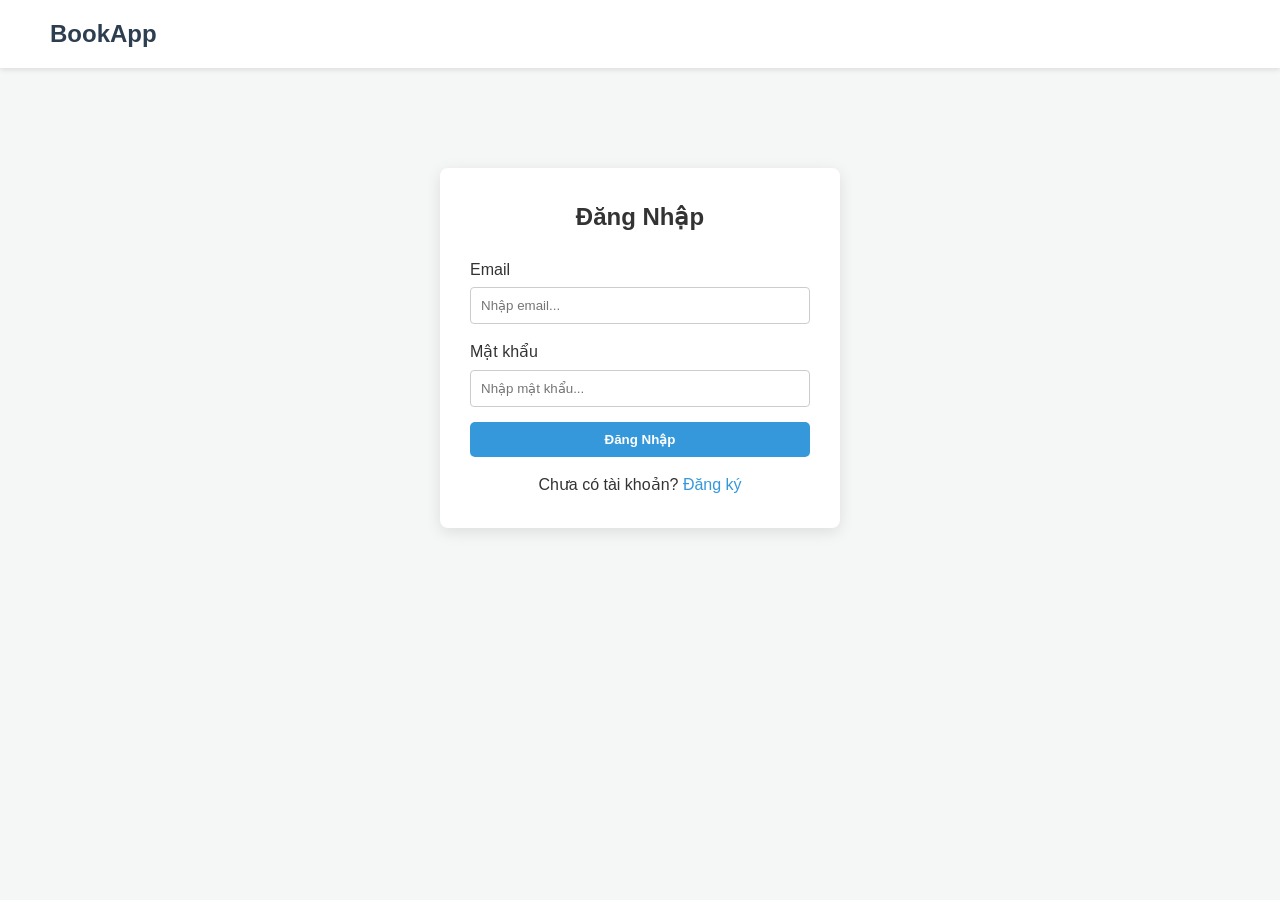
<file: Interface/login.html>
<!DOCTYPE html>
<html lang="vi">
<head>
    <meta charset="UTF-8">
    <title>Đăng Nhập</title>
    <link rel="stylesheet" href="style.css">
</head>
<body>
    <header>
        <a href="index.html" class="logo">BookApp</a>
    </header>

    <div class="auth-container">
        <h2>Đăng Nhập</h2>
        <form action="index.html">
            <div class="form-group">
                <label for="email">Email</label>
                <input type="email" id="email" required placeholder="Nhập email...">
            </div>
            <div class="form-group">
                <label for="password">Mật khẩu</label>
                <input type="password" id="password" required placeholder="Nhập mật khẩu...">
            </div>
            <button type="submit" class="btn" style="width: 100%;">Đăng Nhập</button>
        </form>
        <p style="text-align: center; margin-top: 15px;">
            Chưa có tài khoản? <a href="register.html" style="color: #3498db;">Đăng ký</a>
        </p>
    </div>
</body>
</html>
</file>
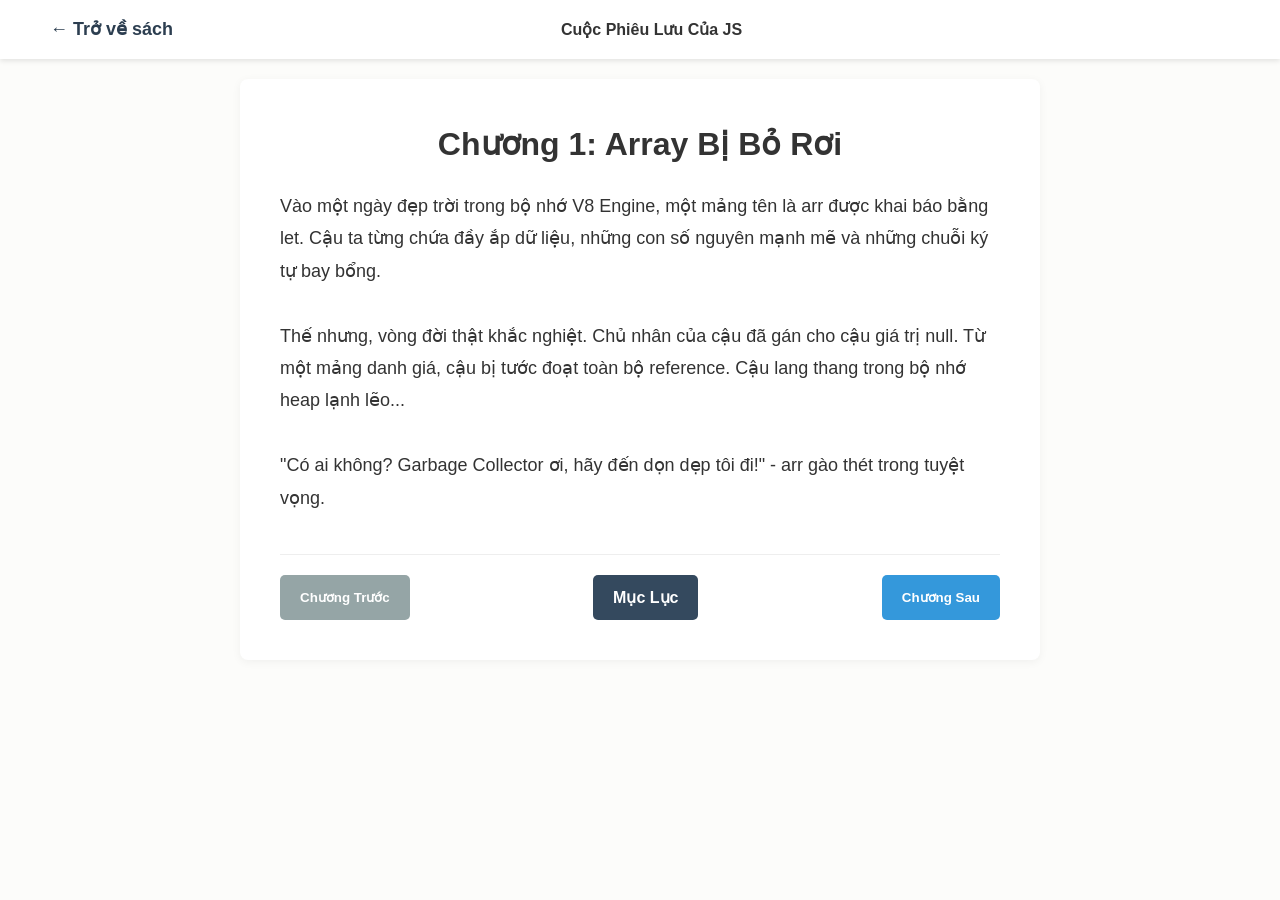
<file: Interface/reading.html>
<!DOCTYPE html>
<html lang="vi">
<head>
    <meta charset="UTF-8">
    <title>Đọc Sách - Chương 1</title>
    <link rel="stylesheet" href="style.css">
    <style>
        body { background-color: #fcfcfa; } /* Nền dịu mắt hơn khi đọc */
    </style>
</head>
<body>
    <header>
        <a href="book-details.html" class="logo" style="font-size: 18px;">&larr; Trở về sách</a>
        <div style="font-weight: bold;">Cuộc Phiêu Lưu Của JS</div>
        <div style="width: 100px;"></div> </header>

    <div class="reading-container">
        <h1 style="text-align: center;">Chương 1: Array Bị Bỏ Rơi</h1>
        
        <div class="reading-content">
            <p>Vào một ngày đẹp trời trong bộ nhớ V8 Engine, một mảng tên là <code>arr</code> được khai báo bằng <code>let</code>. Cậu ta từng chứa đầy ắp dữ liệu, những con số nguyên mạnh mẽ và những chuỗi ký tự bay bổng.</p>
            <br>
            <p>Thế nhưng, vòng đời thật khắc nghiệt. Chủ nhân của cậu đã gán cho cậu giá trị <code>null</code>. Từ một mảng danh giá, cậu bị tước đoạt toàn bộ reference. Cậu lang thang trong bộ nhớ heap lạnh lẽo...</p>
            <br>
            <p>"Có ai không? Garbage Collector ơi, hãy đến dọn dẹp tôi đi!" - <code>arr</code> gào thét trong tuyệt vọng.</p>
            </div>

        <div class="reading-nav">
            <button class="btn" style="background-color: #95a5a6; cursor: not-allowed;">Chương Trước</button>
            <a href="book-details.html" class="btn" style="background-color: #34495e;">Mục Lục</a>
            <button class="btn">Chương Sau</button>
        </div>
    </div>
</body>
</html>
</file>
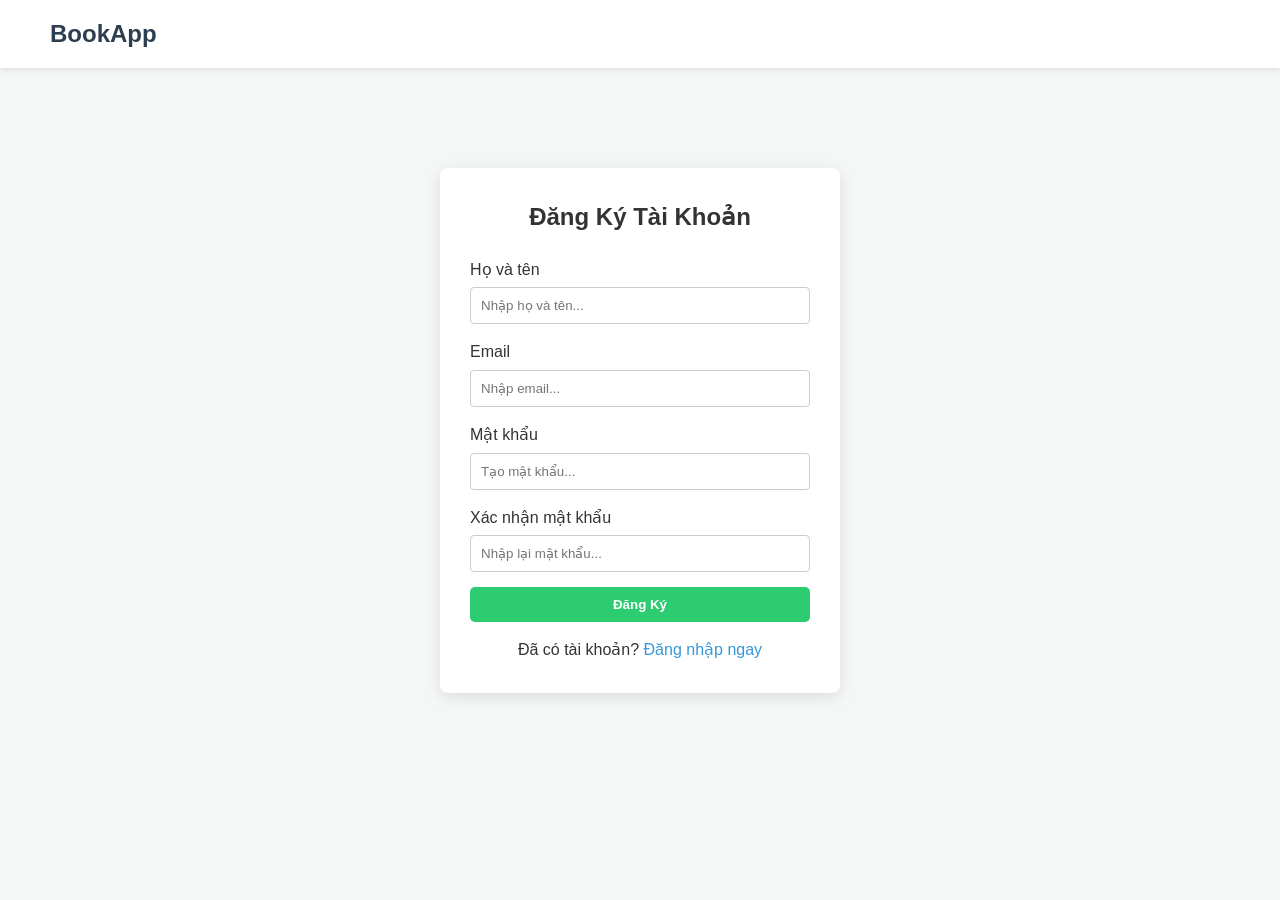
<file: Interface/register.html>
<!DOCTYPE html>
<html lang="vi">
<head>
    <meta charset="UTF-8">
    <title>Đăng Ký - App Đọc Sách</title>
    <link rel="stylesheet" href="style.css">
</head>
<body>
    <header>
        <a href="index.html" class="logo">BookApp</a>
    </header>

    <div class="auth-container">
        <h2>Đăng Ký Tài Khoản</h2>
        <form action="login.html">
            <div class="form-group">
                <label for="fullname">Họ và tên</label>
                <input type="text" id="fullname" required placeholder="Nhập họ và tên...">
            </div>
            <div class="form-group">
                <label for="email">Email</label>
                <input type="email" id="email" required placeholder="Nhập email...">
            </div>
            <div class="form-group">
                <label for="password">Mật khẩu</label>
                <input type="password" id="password" required placeholder="Tạo mật khẩu...">
            </div>
            <div class="form-group">
                <label for="confirm-password">Xác nhận mật khẩu</label>
                <input type="password" id="confirm-password" required placeholder="Nhập lại mật khẩu...">
            </div>
            <button type="submit" class="btn" style="width: 100%; background-color: #2ecc71;">Đăng Ký</button>
        </form>
        <p style="text-align: center; margin-top: 15px;">
            Đã có tài khoản? <a href="login.html" style="color: #3498db;">Đăng nhập ngay</a>
        </p>
    </div>
</body>
</html>
</file>
<file: Interface/style.css>
/* style.css */
* {
    margin: 0;
    padding: 0;
    box-sizing: border-box;
    font-family: 'Segoe UI', Tahoma, Geneva, Verdana, sans-serif;
}

body {
    background-color: #f4f7f6;
    color: #333;
    line-height: 1.6;
}

a {
    text-decoration: none;
    color: inherit;
}

/* Navbar */
header {
    background-color: #fff;
    padding: 15px 50px;
    box-shadow: 0 2px 5px rgba(0,0,0,0.1);
    display: flex;
    justify-content: space-between;
    align-items: center;
    position: sticky;
    top: 0;
    z-index: 100;
}

.logo {
    font-size: 24px;
    font-weight: bold;
    color: #2c3e50;
}

.nav-links a {
    margin-left: 20px;
    font-weight: 500;
    color: #555;
}

.nav-links a:hover {
    color: #3498db;
}

/* Nút bấm */
.btn {
    padding: 10px 20px;
    background-color: #3498db;
    color: white;
    border: none;
    border-radius: 5px;
    cursor: pointer;
    font-weight: bold;
    display: inline-block;
}

.btn:hover {
    background-color: #2980b9;
}

/* Container chung */
.container {
    max-width: 1200px;
    margin: 30px auto;
    padding: 0 20px;
}

/* Lưới hiển thị sách */
.book-grid {
    display: grid;
    grid-template-columns: repeat(auto-fill, minmax(200px, 1fr));
    gap: 20px;
    margin-top: 20px;
}

.book-card {
    background: #fff;
    padding: 15px;
    border-radius: 8px;
    box-shadow: 0 2px 8px rgba(0,0,0,0.1);
    text-align: center;
    transition: transform 0.2s;
}

.book-card:hover {
    transform: translateY(-5px);
}

.book-cover {
    width: 100%;
    height: 250px;
    background-color: #ddd;
    border-radius: 4px;
    margin-bottom: 15px;
    object-fit: cover;
}

/* Trang Form (Login) */
.auth-container {
    max-width: 400px;
    margin: 100px auto;
    background: #fff;
    padding: 30px;
    border-radius: 8px;
    box-shadow: 0 4px 15px rgba(0,0,0,0.1);
}

.auth-container h2 {
    text-align: center;
    margin-bottom: 20px;
}

.form-group {
    margin-bottom: 15px;
}

.form-group label {
    display: block;
    margin-bottom: 5px;
}

.form-group input {
    width: 100%;
    padding: 10px;
    border: 1px solid #ccc;
    border-radius: 4px;
}

/* Trang Chi tiết sách */
.book-detail-header {
    display: flex;
    gap: 30px;
    background: #fff;
    padding: 30px;
    border-radius: 8px;
    box-shadow: 0 2px 8px rgba(0,0,0,0.1);
}

.detail-cover {
    width: 250px;
    height: 350px;
    background-color: #ddd;
    border-radius: 8px;
}

.detail-info h1 {
    font-size: 28px;
    margin-bottom: 10px;
}

.stats {
    display: flex;
    gap: 20px;
    margin: 15px 0;
    color: #666;
}

.chapter-list {
    margin-top: 30px;
    background: #fff;
    padding: 20px;
    border-radius: 8px;
}

.chapter-list ul {
    list-style: none;
    margin-top: 15px;
}

.chapter-list li {
    padding: 10px;
    border-bottom: 1px solid #eee;
}

.chapter-list li a:hover {
    color: #3498db;
}

/* Trang Đọc sách */
.reading-container {
    max-width: 800px;
    margin: 20px auto;
    background: #fff;
    padding: 40px;
    border-radius: 8px;
    box-shadow: 0 2px 10px rgba(0,0,0,0.05);
}

.reading-content {
    font-size: 18px;
    line-height: 1.8;
    margin-top: 20px;
}

.reading-nav {
    display: flex;
    justify-content: space-between;
    margin-top: 40px;
    padding-top: 20px;
    border-top: 1px solid #eee;
}
/* --- CSS BỔ SUNG CHO TÍNH NĂNG MỚI --- */

/* Thanh tìm kiếm */
.search-bar {
    display: flex;
    flex: 1;
    max-width: 500px;
    margin: 0 30px;
}

.search-bar input {
    width: 100%;
    padding: 10px 15px;
    border: 1px solid #ddd;
    border-radius: 20px 0 0 20px;
    outline: none;
    font-size: 14px;
}

.search-bar button {
    padding: 10px 20px;
    background-color: #3498db;
    color: white;
    border: none;
    border-radius: 0 20px 20px 0;
    cursor: pointer;
    font-weight: bold;
}

.search-bar button:hover {
    background-color: #2980b9;
}

/* Thể loại sách (Tags) */
.category-list {
    display: flex;
    gap: 10px;
    flex-wrap: wrap;
    margin-bottom: 30px;
    padding: 15px;
    background: #fff;
    border-radius: 8px;
    box-shadow: 0 2px 5px rgba(0,0,0,0.05);
}

.cat-tag {
    padding: 8px 16px;
    background-color: #f1f2f6;
    border-radius: 20px;
    font-size: 14px;
    color: #333;
    transition: all 0.2s;
}

.cat-tag:hover, .cat-tag.active {
    background-color: #3498db;
    color: white;
}

/* Tiêu đề từng mục */
.section-title {
    font-size: 22px;
    margin: 40px 0 20px 0;
    padding-bottom: 10px;
    border-bottom: 2px solid #eee;
    color: #2c3e50;
    display: flex;
    align-items: center;
    gap: 10px;
}
/* --- CSS CHO PHẦN BÌNH LUẬN & ĐÁNH GIÁ --- */
.review-section {
    margin-top: 30px;
    background: #fff;
    padding: 20px 30px;
    border-radius: 8px;
    box-shadow: 0 2px 8px rgba(0,0,0,0.1);
}

.review-form {
    margin: 20px 0;
    padding: 20px;
    background-color: #f8f9fa;
    border-radius: 8px;
    border: 1px solid #eee;
}

.review-form select, .review-form textarea {
    width: 100%;
    padding: 10px;
    margin-top: 10px;
    margin-bottom: 15px;
    border: 1px solid #ccc;
    border-radius: 4px;
    font-family: inherit;
}

.review-form textarea {
    resize: vertical;
}

.review-list {
    display: flex;
    flex-direction: column;
    gap: 20px;
    margin-top: 20px;
}

.review-item {
    display: flex;
    gap: 15px;
    padding-bottom: 15px;
    border-bottom: 1px solid #eee;
}

.review-item:last-child {
    border-bottom: none;
}

.user-avatar {
    width: 45px;
    height: 45px;
    background-color: #3498db;
    color: white;
    border-radius: 50%;
    display: flex;
    align-items: center;
    justify-content: center;
    font-weight: bold;
    font-size: 18px;
    flex-shrink: 0;
}

.review-content h4 {
    margin: 0 0 5px 0;
    color: #2c3e50;
}

.review-content .time {
    font-weight: normal;
    font-size: 13px;
    color: #999;
    margin-left: 10px;
}

.review-content p {
    margin-top: 5px;
    color: #444;
}
/* --- CSS CHO QUẢNG CÁO --- */
.ad-banner {
    display: block;
    width: 100%;
    margin: 30px 0; /* Khoảng cách trên dưới để tách biệt với nội dung */
    background-color: #e1e8ed;
    text-align: center;
    padding: 30px 20px;
    border-radius: 8px;
    border: 2px dashed #bdc3c7;
    color: #7f8c8d;
    transition: background-color 0.3s;
}

.ad-banner:hover {
    background-color: #d5dde2;
}

.ad-label {
    font-size: 11px;
    text-transform: uppercase;
    display: block;
    margin-bottom: 8px;
    letter-spacing: 1px;
}

.ad-content {
    font-size: 20px;
    font-weight: bold;
    color: #2c3e50;
}
/* --- BỔ SUNG CSS CHO CÁC TRANG MỚI & LOGIC --- */

/* Cuộn trang mượt mà khi bấm vào Đánh giá */
html {
    scroll-behavior: smooth;
}

/* Giao diện Popup (Modal) Thêm vào tủ sách */
.modal {
    display: none; /* Ẩn mặc định */
    position: fixed;
    z-index: 1000;
    left: 0;
    top: 0;
    width: 100%;
    height: 100%;
    background-color: rgba(0,0,0,0.5); /* Nền mờ */
}

.modal-content {
    background-color: #fff;
    margin: 15% auto;
    padding: 20px 30px;
    border-radius: 8px;
    width: 350px;
    box-shadow: 0 4px 15px rgba(0,0,0,0.2);
    position: relative;
}

.close-btn {
    position: absolute;
    top: 10px;
    right: 15px;
    font-size: 24px;
    cursor: pointer;
    color: #777;
}

.close-btn:hover { color: #e74c3c; }

.folder-list {
    list-style: none;
    margin-top: 15px;
}

.folder-list li {
    padding: 10px;
    border: 1px solid #eee;
    margin-bottom: 10px;
    border-radius: 4px;
    cursor: pointer;
    transition: 0.2s;
}

.folder-list li:hover { background-color: #f1f2f6; border-color: #3498db; }

/* Giao diện Header Hồ sơ (Tác giả & Người dùng) */
.profile-header {
    display: flex;
    gap: 25px;
    background: #fff;
    padding: 30px;
    border-radius: 8px;
    margin-bottom: 30px;
    align-items: center;
    box-shadow: 0 2px 5px rgba(0,0,0,0.05);
}

.profile-avatar {
    width: 120px;
    height: 120px;
    border-radius: 50%;
    object-fit: cover;
    background-color: #3498db;
    color: white;
    display: flex;
    align-items: center;
    justify-content: center;
    font-size: 40px;
    font-weight: bold;
}

.profile-info { flex: 1; }

/* Thanh Filter trang Danh mục */
.filter-bar {
    display: flex;
    justify-content: space-between;
    align-items: center;
    background: #fff;
    padding: 15px 20px;
    border-radius: 8px;
    margin-bottom: 20px;
    box-shadow: 0 2px 5px rgba(0,0,0,0.05);
}

.filter-bar select {
    padding: 8px 12px;
    border: 1px solid #ccc;
    border-radius: 4px;
    margin-left: 10px;
    outline: none;
}
</file>
